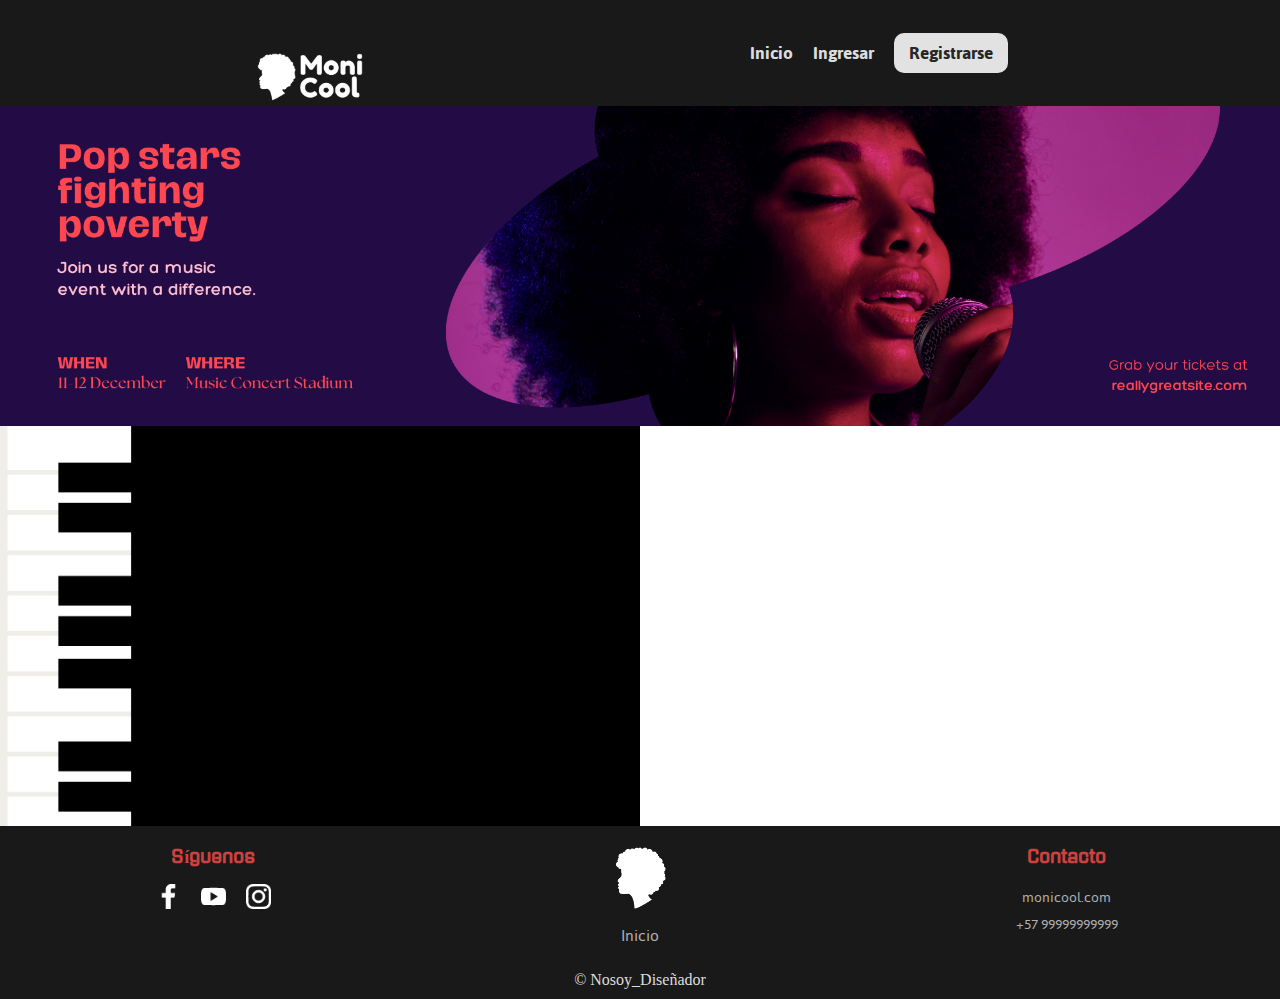
<file: index.html>
<!DOCTYPE html>
<html lang="en">

<head>
    <meta charset="UTF-8">
    <meta name="viewport" content="width=device-width, initial-scale=1.0">
    <link rel="stylesheet" href="css/styles.css">
    <link rel="preconnect" href="https://fonts.googleapis.com">
    <link rel="preconnect" href="https://fonts.gstatic.com" crossorigin>
    <link href="https://fonts.googleapis.com/css2?family=Gugi&family=Jaldi&display=swap" rel="stylesheet">
    <link rel="stylesheet" href="css/bootstrap-grid.min.css">
    <title>Monicool</title>
</head>

<body>
    <header>
        <nav class="navbar">

            <div class="logo">
                <a href="index.html"><img src="img/Monicool_logo.png" alt="Logo" id="logo"></a>               
            </div>

            <div class="menu">
                <ul>
                    <li><a href="#">Inicio</a></li>
                    <li>
                        <p id="loginBtn">Ingresar</p>
                    </li>
                    <li><a id="Registrarse" href="pages/registro.html">Registrarse</a></li>
                </ul>
            </div>

        </nav>
    </header>

    <div id="loginModal" class="modal">
        <div class="modal-content">
            <span class="close">&times;</span>
            <h2>Ingresar</h2>
            <form id="loginForm">
                <input type="email" id="Correo" name="Correo" placeholder="Correo" required>
                <input type="password" id="password" name="password" placeholder="Contraseña" required>
                <input id="buttonS" type="submit" value="Enviar">
            </form>
        </div>
    </div>

    <main>
        <div class="grid1 grid">
            <img src="img/Diseño sin título (5).png" alt="">
        </div>

        <div class="grid2 grid">
            <img src="img/Diseño sin título (6).png" alt="">
            <iframe width="560" height="315" src="https://www.youtube.com/embed/JFzOy9EiQww?si=aWrJq6Eaq7nFEqLH" 
            title="YouTube video player" 
            frameborder="0" 
            allow="accelerometer; autoplay; clipboard-write; encrypted-media; gyroscope; picture-in-picture; web-share" 
            referrerpolicy="strict-origin-when-cross-origin" allowfullscreen></iframe>           
        </div>


    </main>

    <footer>
        <div class="textfooter">

            <div class="siguenos">
                <h2>Síguenos</h2>
                <nav>
                    <ul>
                        <li><a target="_blank" href="https://www.facebook.com"><img src="img/facebook.png" alt=""></a>
                        </li>
                        <li><a target="_blank" href="https://www.youtube.com"><img src="img/youtube.png" alt=""></a>
                        </li>
                        <li><a target="_blank" href="https://www.instagram.com"><img src="img/instagram.png" alt=""></a>
                        </li>
                    </ul>
                </nav>
            </div>

            <div class="mfooter">
                <a href="#"><img src="img/logo_icon_monicool.png" alt=""></a>
                <nav>
                    <ul>
                        <li><a href="#">Inicio</a></li>
                    </ul>
                </nav>
            </div>

            <div class="contacto">
                <h2>Contacto</h2>
                <ul>
                    <li>monicool.com</li>
                    <li>+57 99999999999</li>
                </ul>
            </div>

        </div>

        <span> © Nosoy_Diseñador</span>

    </footer>

    <script src="js/script.js"></script>
</body>

</html>
</file>
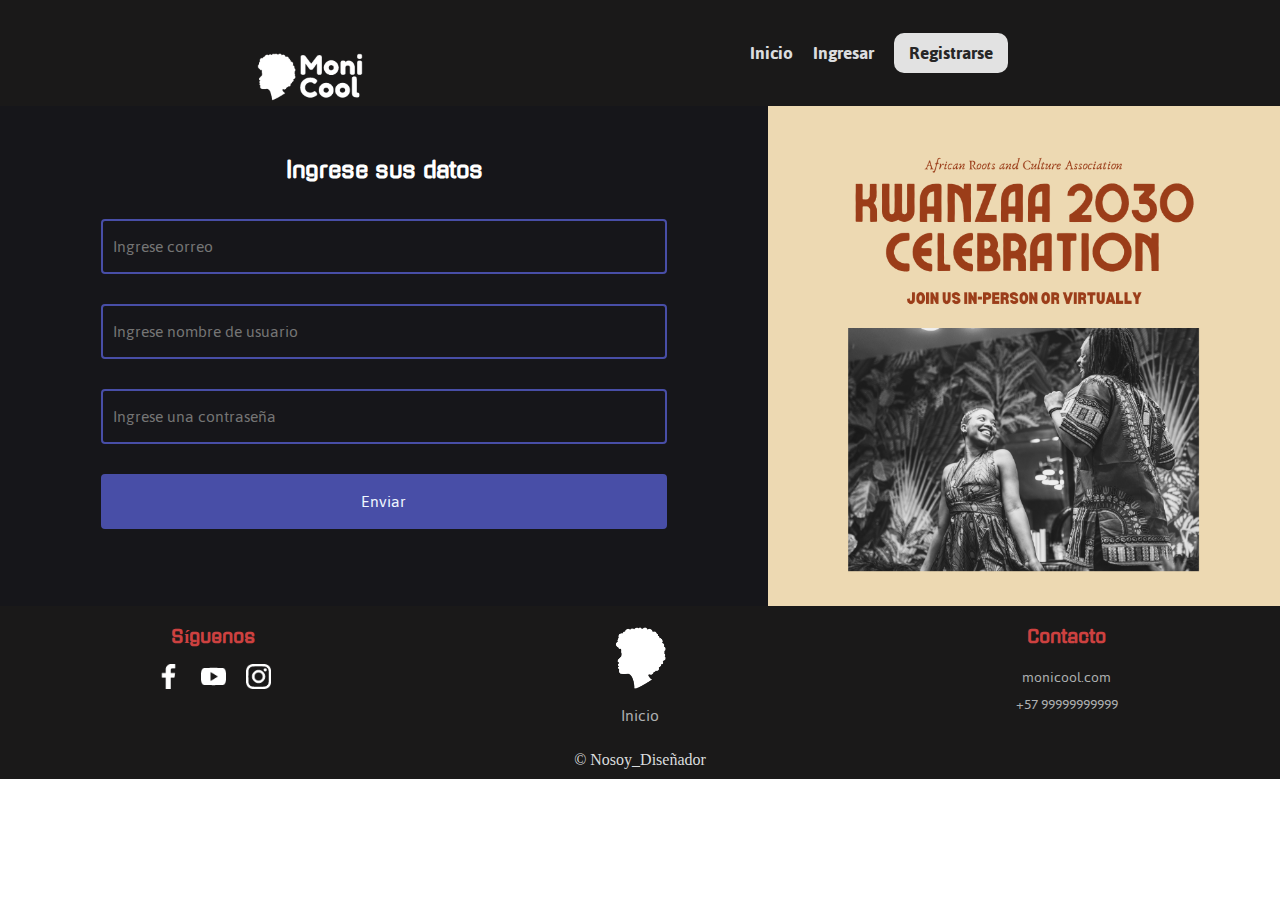
<file: pages/registro.html>
<!DOCTYPE html>
<html lang="en">

<head>
    <meta charset="UTF-8">
    <meta name="viewport" content="width=device-width, initial-scale=1.0">
    <link rel="stylesheet" href="../css/styles.css">
    <link rel="preconnect" href="https://fonts.googleapis.com">
    <link rel="preconnect" href="https://fonts.gstatic.com" crossorigin>
    <link href="https://fonts.googleapis.com/css2?family=Gugi&family=Jaldi&display=swap" rel="stylesheet">
    <title>Monicool</title>
</head>

<body>
    <header>
        <nav class="navbar">

            <div class="logo"><a href="index.html"><img src="../img/Monicool_logo.png" alt="Logo" id="logo"></a></div>

            <div class="menu">
                <ul>
                    <li><a href="../index.html">Inicio</a></li>
                    <li>
                        <p id="loginBtn">Ingresar</p>
                    </li>
                    <li><a id="Registrarse" href="#">Registrarse</a></li>
                </ul>
            </div>

        </nav>
    </header>

    <div id="loginModal" class="modal">
        <div class="modal-content">
            <span class="close">&times;</span>
            <h2>Ingresar</h2>
            <form id="loginForm">
                <input type="email" id="Correo" name="Correo" placeholder="Correo" required>
                <input type="password" id="password" name="password" placeholder="Contraseña" required>
                <input id="buttonS" type="submit" value="Enviar">
            </form>
        </div>
    </div>


    <main class="mainform">

        <div class="formulario">
            <h2>Ingrese sus datos</h2>
            <form action="../php/guardar.php" method="post">
                <input type="email" name="email" placeholder="Ingrese correo">
                <input type="text" name="nombre" placeholder="Ingrese nombre de usuario">
                <input type="password" name="contraseña" placeholder="Ingrese una contraseña">
                <input id="buttonS" type="submit" value="Enviar">
            </form>
        </div>

        <div class="bannerform">
            <img src="../img/2.png" alt="">
        </div>

    </main>

    <footer>
        <div class="textfooter">

            <div class="siguenos">
                <h2>Síguenos</h2>
                <nav>
                    <ul>
                        <li><a target="_blank" href="https://www.facebook.com"><img src="../img/facebook.png"
                                    alt=""></a>
                        </li>
                        <li><a target="_blank" href="https://www.youtube.com"><img src="../img/youtube.png" alt=""></a>
                        </li>
                        <li><a target="_blank" href="https://www.instagram.com"><img src="../img/instagram.png"
                                    alt=""></a>
                        </li>
                    </ul>
                </nav>
            </div>

            <div class="mfooter">
                <a href="../index.html"><img src="../img/logo_icon_monicool.png" alt=""></a>
                <nav>
                    <ul>
                        <li><a href="../index.html">Inicio</a></li>
                    </ul>
                </nav>
            </div>

            <div class="contacto">
                <h2>Contacto</h2>
                <ul>
                    <li>monicool.com</li>
                    <li>+57 99999999999</li>
                </ul>
            </div>

        </div>

        <span> © Nosoy_Diseñador</span>

    </footer>

    <script src="../js/script.js"></script>
</body>

</html>
</file>
<file: css/styles.css>
/* Colors */
/* White theme color */
/* Backgrounds */
/* MediaQuery */

* {
  margin: 0;
  padding: 0;
  font-family: DM-Sans;
  box-sizing: border-box;
  list-style: none;
  text-decoration: none;
}

/* FONT FAMILY ///////////////////////////////////////////////////*/
h1,
h2,
h3 {
  font-family: "Gugi", cursive;
}

h1 {
  font-size: 20px;
}

h2,
h3 {
  font-size: 18px;
}

li,
a,
p,
input {
  font-family: "Jaldi", sans-serif;
}

p,
a,
li {
  font-size: 18px;
}

/* HEADER ///////////////////////////////////////////////////*/

header {
  background-color: rgb(26, 25, 25);
}

.navbar .logo img {
  height: 3rem;
}

.navbar .logo img:hover {
  filter: invert(52%) sepia(45%) saturate(2627%) hue-rotate(326deg) brightness(78%) contrast(109%);
}

.navbar .logo {
  display: flex;
  align-items: center;
}

.navbar {
  display: flex;
  justify-content: space-around;
  padding: 18px;
}

.navbar .menu ul {
  display: flex;
  justify-content: center;
  margin: 5px;
}

.navbar .menu ul li {
  display: flex;
  align-items: center;
  padding: 10px;
}

.navbar .menu ul li a {
  font-size: 20px;
  height: 40px;
  line-height: 40px;
  color: #dbdddf;
  font-weight: bold;
  text-align: center;
}

.navbar .menu ul li p {
  font-size: 20px;
  height: 40px;
  line-height: 40px;
  color: #dbdddf;
  font-weight: bold;
  text-align: center;
}

#Registrarse {
  background-color: #e2e2e2;
  color: #272727;
  border-radius: 10px;
  padding-left: 15px;
  padding-right: 15px;
}

.navbar .menu ul li a:hover {
  color: rgb(205, 65, 64);
  border-bottom: 2px solid rgb(205, 65, 64);
}

.navbar .menu ul li p:hover {
  color: rgb(205, 65, 64);
  border-bottom: 2px solid rgb(205, 65, 64);
  cursor: pointer;
}

#Registrarse:hover {
  border-bottom: none;
  background-color: #ffffff;
  color: #000000;
}


/* FOOTER ///////////////////////////////////////////////////*/

footer {
  width: 100%;
  background-color: #1a1919;
  display: flex;
  flex-direction: column;
  justify-content: center;
  animation-name: footeranimation;
  animation-duration: 1s;
}

footer .textfooter {
  height: auto;
  display: grid;
  grid-template-columns: 1fr 1fr 1fr;
  grid-template-rows: auto;
}

footer .textfooter div {
  padding: 20px;
  text-align: center;
}

footer .textfooter h2 {
  padding-bottom: 15px;
  color: rgb(205, 65, 64);
}

footer .textfooter a {
  color: #aeb0b1;
}

footer .textfooter a:hover {
  color: #dbdddf;
}

footer .textfooter .siguenos ul {
  display: flex;
  justify-content: center;
}

footer .textfooter .siguenos ul li {
  padding: 0px 10px;
}

footer .textfooter .siguenos ul li img {
  width: 25px;
}

footer .textfooter .siguenos ul li img:hover {
  transform: scale(1.05);
}

footer .textfooter .mfooter img {
  width: 4rem;
}

footer .textfooter .mfooter img:hover {
  filter: invert(51%) sepia(92%) saturate(1666%) hue-rotate(325deg) brightness(78%) contrast(110%);
}

footer .textfooter .contacto li {
  font-size: 16px;
  color: #aeb0b1;
}

span {
  text-align: center;
  color: #dbdddf;
  padding-bottom: 10px;
}

/*Ingreso /////////////////////////////////////////////////////////*/

.modal {
  display: none;
  position: fixed;
  z-index: 1;
  left: 0;
  top: 0;
  width: 100%;
  height: 100%;
  overflow: auto;
  background-color: rgba(0, 0, 0, 0.4);
}

.modal-content {
  background-color: #E5E5FA;
  border-radius: 10px;
  margin: 15% auto;
  padding: 20px;
  width: 40%;
  text-align: center;
  border-bottom: solid #484ea7 10px;
}

#loginForm {
  width: 90%;
  text-align: center;
  border-radius: 10px;
}

.close {
  color: #1f1f1f;
  float: right;
  font-size: 30px;
  font-weight: bold;
}

.close:hover,
.close:focus {
  color: black;
  text-decoration: none;
  cursor: pointer;
}

.modal-content label,
.modal-content input,
.modal-content button {
  display: block;
  margin: 10px auto;
}

.modal-content input {
  margin: 10px;
  padding: 7px;
  border-radius: 4px;
  width: 90%;
  color: rgb(0, 0, 0);
}

/*Registro /////////////////////////////////////////////////////////*/

.mainform {
  display: grid;
  grid-template-columns: 3fr 2fr;
}

.bannerform {
  background-color: #000000;
  height: 500px;
  overflow: hidden;
}

.bannerform img {
  height: auto;
  width: 100%;
}

.formulario {
  background-color: #16161A;
  text-align: center;
  padding: 30px;
}

.formulario h2 {
  font-size: 22px;
  color: #ffffff;
  padding:20px;
}

.formulario input {
  background-color: #16161a;
  margin: 15px;
  padding: 10px;
  border-radius: 4px;
  border: 2px solid #484ea7;
  width: 80%;
  font-size: 18px;
  color: aliceblue; 
}

#buttonS{
  background-color: #484ea7;
}

#buttonS:hover {
  background-color: #545aa8;
  color: #c9c9c9;
  cursor: pointer;
}

/**/

.grid1 {
  display: grid;
  grid-template-columns: 1fr;
}

.grid img {
  width: 100%;
  height: 100%;
}

.grid2 {
  display: grid;
  grid-template-columns: 1fr 1fr;
}
.grid iframe{
  width: 100%;
  height: 100%;
  
}

.logo {
  position: relative;
}

#logo {
  position: absolute;
  animation: moverLogo 5s infinite linear;
}

@keyframes moverLogo {
  0% {
      left: -200px; 
  }
  50% {
      left: 1000%; 
  }
  100% {
      left: -200px; 
  }
}
</file>
